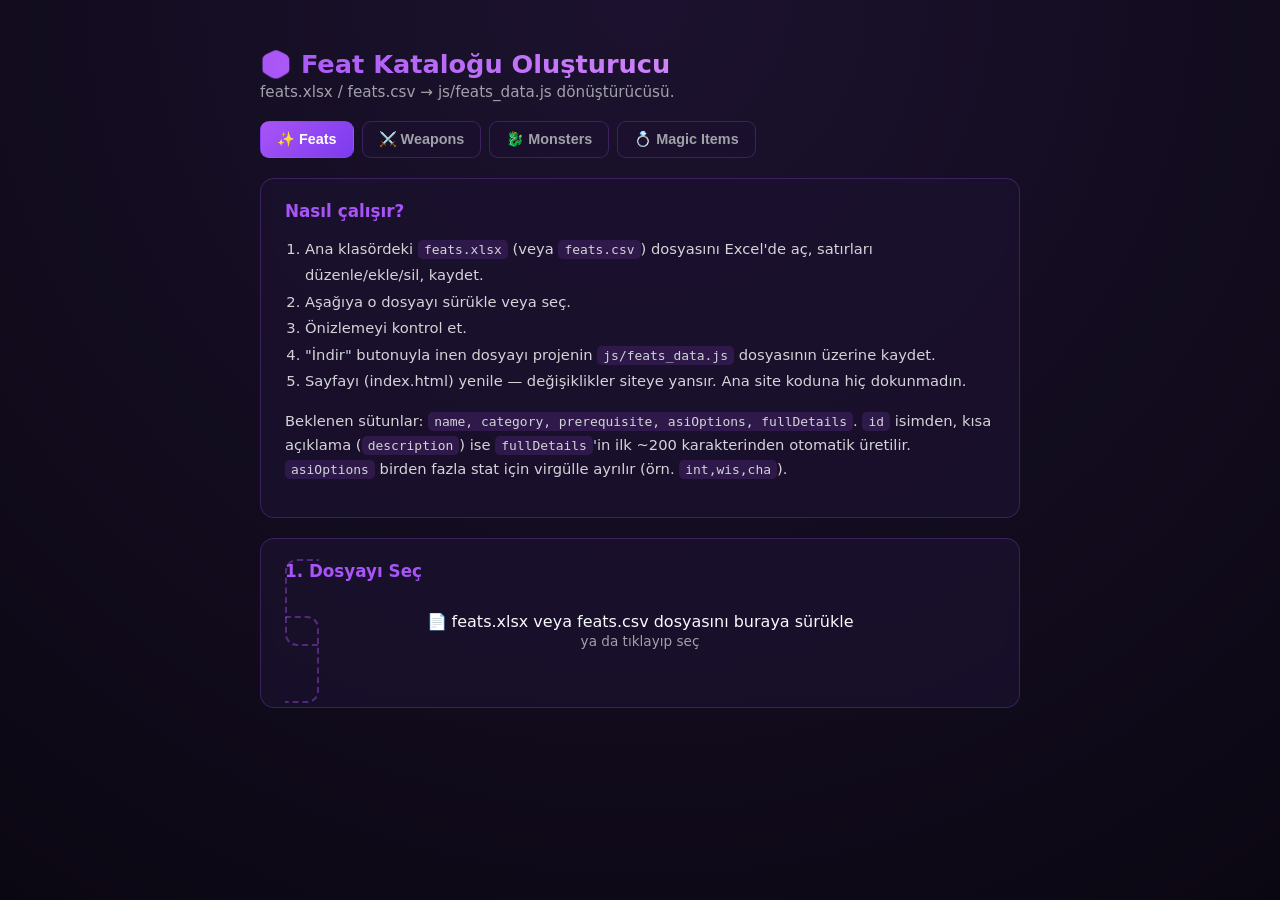
<file: tools/build-feats.html>
<!doctype html>
<html lang="tr">
<head>
<meta charset="utf-8">
<title>D&D Nexus - Veri Kataloğu Oluşturucu</title>
<style>
  :root {
    --bg: #0b0712;
    --panel: #1c122f;
    --accent: #a855f7;
    --text: #f8fafc;
    --muted: #a1a1aa;
    --ok: #22c55e;
    --err: #f87171;
  }
  * { box-sizing: border-box; }
  body {
    margin: 0;
    font-family: 'Segoe UI', system-ui, sans-serif;
    background: radial-gradient(circle at top, #1c122f, #0b0712);
    color: var(--text);
    min-height: 100vh;
    padding: 32px 16px 80px;
  }
  .wrap { max-width: 760px; margin: 0 auto; }
  h1 {
    font-size: 1.6rem;
    margin-bottom: 4px;
    background: linear-gradient(90deg, var(--accent), #f0abfc);
    -webkit-background-clip: text;
    background-clip: text;
    color: transparent;
  }
  .subtitle { color: var(--muted); margin-bottom: 20px; font-size: 0.95rem; }
  .tabs { display: flex; gap: 8px; margin-bottom: 20px; flex-wrap: wrap; }
  .tab-btn {
    background: rgba(28, 18, 47, 0.7);
    border: 1px solid rgba(168, 85, 247, 0.25);
    color: var(--muted);
    padding: 9px 16px;
    border-radius: 9px;
    cursor: pointer;
    font-size: 0.9rem;
    font-weight: 600;
  }
  .tab-btn.active {
    background: linear-gradient(135deg, #a855f7, #7c3aed);
    color: white;
    border-color: transparent;
  }
  .card {
    background: rgba(28, 18, 47, 0.7);
    border: 1px solid rgba(168, 85, 247, 0.25);
    border-radius: 14px;
    padding: 22px 24px;
    margin-bottom: 20px;
    backdrop-filter: blur(6px);
  }
  .card h2 { font-size: 1.05rem; margin: 0 0 12px; color: var(--accent); }
  .card p { line-height: 1.6; color: #d4d4d8; font-size: 0.92rem; }
  ol { padding-left: 20px; color: #d4d4d8; font-size: 0.92rem; line-height: 1.8; }
  code {
    background: rgba(168,85,247,0.15);
    padding: 2px 6px;
    border-radius: 5px;
    font-size: 0.88em;
  }
  .drop {
    border: 2px dashed rgba(168, 85, 247, 0.4);
    border-radius: 12px;
    padding: 32px;
    text-align: center;
    cursor: pointer;
    transition: 0.2s;
  }
  .drop:hover, .drop.drag { border-color: var(--accent); background: rgba(168,85,247,0.08); }
  .drop input { display: none; }
  .btn {
    background: linear-gradient(135deg, #a855f7, #7c3aed);
    color: white;
    border: none;
    padding: 11px 22px;
    border-radius: 9px;
    font-size: 0.95rem;
    cursor: pointer;
    font-weight: 600;
    margin-top: 14px;
  }
  .btn:disabled { opacity: 0.4; cursor: not-allowed; }
  .btn.secondary {
    background: rgba(168,85,247,0.15);
    border: 1px solid rgba(168,85,247,0.4);
  }
  .status { margin-top: 16px; font-size: 0.9rem; white-space: pre-wrap; }
  .status.ok { color: var(--ok); }
  .status.err { color: var(--err); }
  .status.warn { color: #facc15; }
  .filename { color: var(--accent); font-weight: 600; }
  textarea {
    width: 100%;
    height: 160px;
    background: #0b0712;
    color: #d4d4d8;
    border: 1px solid rgba(168,85,247,0.25);
    border-radius: 8px;
    padding: 10px;
    font-family: Consolas, monospace;
    font-size: 0.78rem;
    margin-top: 12px;
    resize: vertical;
  }
  .badge {
    display: inline-block;
    background: rgba(34,197,94,0.15);
    color: var(--ok);
    border: 1px solid rgba(34,197,94,0.4);
    padding: 2px 10px;
    border-radius: 999px;
    font-size: 0.8rem;
    margin-left: 8px;
  }
</style>
</head>
<body>
<div class="wrap">
  <h1 id="pageTitle">🎲 Veri Kataloğu Oluşturucu</h1>
  <div class="subtitle" id="pageSubtitle">Excel/CSV master dosyasını js/*.js dosyasına dönüştürür. Sunucu gerekmez, çift tıklayarak açılır.</div>

  <div class="tabs" id="datasetTabs"></div>

  <div class="card">
    <h2>Nasıl çalışır?</h2>
    <ol>
      <li>Ana klasördeki <code id="hintMasterFile">feats.xlsx</code> (veya <code id="hintMasterCsv">feats.csv</code>) dosyasını Excel'de aç, satırları düzenle/ekle/sil, kaydet.</li>
      <li>Aşağıya o dosyayı sürükle veya seç.</li>
      <li>Önizlemeyi kontrol et.</li>
      <li>"İndir" butonuyla inen dosyayı projenin <code id="hintOutputFile">js/feats_data.js</code> dosyasının üzerine kaydet.</li>
      <li>Sayfayı (index.html) yenile — değişiklikler siteye yansır. Ana site koduna hiç dokunmadın.</li>
    </ol>
    <p id="hintColumns">Beklenen sütunlar: <code>name, category, prerequisite, asiOptions, fullDetails</code>.</p>
  </div>

  <div class="card">
    <h2>1. Dosyayı Seç</h2>
    <label class="drop" id="dropZone">
      <input type="file" id="fileInput" accept=".xlsx,.xls,.csv">
      <div id="dropLabel">📄 Master dosyayı buraya sürükle<br><span style="color:var(--muted); font-size:0.85rem;">ya da tıklayıp seç</span></div>
    </label>
    <div id="parseStatus" class="status"></div>
  </div>

  <div class="card" id="resultCard" style="display:none;">
    <h2>2. Önizleme &amp; İndir <span id="countBadge" class="badge"></span></h2>
    <div id="warnBox" class="status warn"></div>
    <textarea id="preview" readonly></textarea>
    <div>
      <button class="btn" id="btnDownload">⬇ İndir</button>
      <button class="btn secondary" id="btnCopy">📋 Panoya Kopyala</button>
    </div>
  </div>
</div>

<script src="vendor/xlsx.full.min.js"></script>
<script src="../js/csv_parser.js"></script>
<script>
(function() {
  function slugify(name) {
    return (name || '').toString().toLowerCase().replace(/[^a-z0-9]+/g, '-').replace(/^-|-$/g, '');
  }

  function makeDescription(fullDetails) {
    const details = (fullDetails || '').toString().trim();
    return details.length > 200 ? details.slice(0, 200) + '...' : details;
  }

  function normalizeList(val, lowercase) {
    const toItem = s => lowercase ? s.toString().trim().toLowerCase() : s.toString().trim();
    if (Array.isArray(val)) return val.map(toItem).filter(Boolean);
    if (typeof val === 'string') return val.split(',').map(toItem).filter(Boolean);
    return [];
  }

  function toBool(val) {
    const s = (val === undefined || val === null) ? '' : val.toString().trim().toLowerCase();
    return s === 'true' || s === 'evet' || s === '1' || s === 'yes';
  }

  function toNum(val) {
    const n = parseInt(val, 10);
    return isNaN(n) ? 0 : n;
  }

  const DATASETS = {
    feats: {
      label: '✨ Feats',
      title: '🎲 Feat Kataloğu Oluşturucu',
      subtitle: 'feats.xlsx / feats.csv → js/feats_data.js dönüştürücüsü.',
      masterFile: 'feats.xlsx',
      masterCsv: 'feats.csv',
      outputFile: 'feats_data.js',
      jsVar: 'window.DnDNexus.FEATS_2024',
      columnsHint: 'Beklenen sütunlar: <code>name, category, prerequisite, asiOptions, fullDetails</code>. <code>id</code> isimden, kısa açıklama (<code>description</code>) ise <code>fullDetails</code>\'in ilk ~200 karakterinden otomatik üretilir. <code>asiOptions</code> birden fazla stat için virgülle ayrılır (örn. <code>int,wis,cha</code>).',
      headerComment: 'D&D 5e (2024) Feats Database',
      build(rawRows) {
        const warnings = [];
        const seenIds = new Map();
        const items = rawRows.map((row, idx) => {
          const name = (row.name || '').toString().trim();
          if (!name) { warnings.push(`Satır ${idx + 2}: "name" boş, atlandı.`); return null; }
          const id = slugify(name);
          if (seenIds.has(id)) warnings.push(`Satır ${idx + 2}: "${name}" isimli kayıt, "${seenIds.get(id)}" ile aynı id'yi ("${id}") üretiyor.`);
          seenIds.set(id, name);
          const fullDetails = (row.fullDetails || '').toString().trim();
          return {
            id, name,
            category: (row.category || '').toString().trim() || 'General Feat',
            prerequisite: (row.prerequisite || '').toString().trim() || '—',
            asiOptions: normalizeList(row.asiOptions, true),
            description: makeDescription(fullDetails),
            fullDetails
          };
        }).filter(Boolean);
        return { items, warnings };
      }
    },
    weapons: {
      label: '⚔️ Weapons',
      title: '⚔️ Silah Kataloğu Oluşturucu',
      subtitle: 'weapons.xlsx / weapons.csv → js/weapons_data.js dönüştürücüsü.',
      masterFile: 'weapons.xlsx',
      masterCsv: 'weapons.csv',
      outputFile: 'weapons_data.js',
      jsVar: 'window.DnDNexus.WEAPONS_LIST',
      columnsHint: 'Beklenen sütunlar: <code>name, category, damageDice, damageType, properties, mastery, weight, cost</code>. <code>id</code> isimden otomatik üretilir. <code>properties</code> virgülle ayrılır (örn. <code>Finesse, Light, Thrown (Range 20/60)</code>). <code>category</code>: Simple Melee / Simple Ranged / Martial Melee / Martial Ranged.',
      headerComment: 'D&D 5e (2024) Weapons Database (PHB 2024, Chapter 6: Equipment)',
      build(rawRows) {
        const warnings = [];
        const seenIds = new Map();
        const items = rawRows.map((row, idx) => {
          const name = (row.name || '').toString().trim();
          if (!name) { warnings.push(`Satır ${idx + 2}: "name" boş, atlandı.`); return null; }
          const id = slugify(name);
          if (seenIds.has(id)) warnings.push(`Satır ${idx + 2}: "${name}" isimli silah, "${seenIds.get(id)}" ile aynı id'yi ("${id}") üretiyor.`);
          seenIds.set(id, name);
          return {
            id, name,
            category: (row.category || '').toString().trim() || 'Simple Melee',
            damageDice: (row.damageDice || '').toString().trim() || '1d4',
            damageType: (row.damageType || '').toString().trim() || 'Bludgeoning',
            properties: normalizeList(row.properties, false),
            mastery: (row.mastery || '').toString().trim(),
            weight: (row.weight || '').toString().trim(),
            cost: (row.cost || '').toString().trim()
          };
        }).filter(Boolean);
        return { items, warnings };
      }
    },
    monsters: {
      label: '🐉 Monsters',
      title: '🐉 Canavar Kataloğu Oluşturucu',
      subtitle: 'monsters.xlsx / monsters.csv → js/monsters_data.js dönüştürücüsü.',
      masterFile: 'monsters.xlsx',
      masterCsv: 'monsters.csv',
      outputFile: 'monsters_data.js',
      jsVar: 'window.DnDNexus.monstersList',
      columnsHint: 'Beklenen sütunlar: <code>id, name, type, cr, ac, hp, speed, str, dex, con, int, wis, cha, traits, actions</code>. İsimler Türkçe/İngilizce karışık olduğundan (örn. "İskelet (Skeleton)") <code>id</code> sütunu zorunludur — boş bırakılırsa isimden otomatik üretilir ama Türkçe karakterler yüzünden bozuk çıkabilir.',
      headerComment: 'D&D 5e Monster Bestiary Dataset',
      build(rawRows) {
        const warnings = [];
        const seenIds = new Map();
        const items = rawRows.map((row, idx) => {
          const name = (row.name || '').toString().trim();
          if (!name) { warnings.push(`Satır ${idx + 2}: "name" boş, atlandı.`); return null; }
          const explicitId = (row.id || '').toString().trim();
          const id = explicitId || ('m-' + slugify(name));
          if (seenIds.has(id)) warnings.push(`Satır ${idx + 2}: "${name}" isimli canavar, "${seenIds.get(id)}" ile aynı id'yi ("${id}") üretiyor.`);
          seenIds.set(id, name);
          return {
            id, name,
            type: (row.type || '').toString().trim() || 'Orta Yaratık (Beast)',
            cr: (row.cr || '').toString().trim() || '1/4',
            ac: toNum(row.ac),
            hp: toNum(row.hp),
            speed: (row.speed || '').toString().trim() || '9m',
            str: toNum(row.str), dex: toNum(row.dex), con: toNum(row.con),
            int: toNum(row.int), wis: toNum(row.wis), cha: toNum(row.cha),
            traits: (row.traits || '').toString().trim(),
            actions: (row.actions || '').toString().trim()
          };
        }).filter(Boolean);
        return { items, warnings };
      }
    },
    magicItems: {
      label: '💍 Magic Items',
      title: '💍 Magic Item Kataloğu Oluşturucu',
      subtitle: 'magic-items.xlsx / magic-items.csv → js/magic_items_data.js dönüştürücüsü.',
      masterFile: 'magic-items.xlsx',
      masterCsv: 'magic-items.csv',
      outputFile: 'magic_treasures_data.js',
      jsVar: 'window.DnDNexus.MAGIC_ITEMS_LIST',
      columnsHint: 'Beklenen sütunlar: <code>name, rarity, category, attunement, description</code>. <code>id</code> isimden otomatik üretilir. <code>rarity</code>: Common / Uncommon / Rare / Very Rare / Legendary. <code>attunement</code>: TRUE veya FALSE.',
      headerComment: 'D&D 5e Magic Items Database (genel SRD tarzı bilgiden derlenmiştir)',
      build(rawRows) {
        const warnings = [];
        const seenIds = new Map();
        const items = rawRows.map((row, idx) => {
          const name = (row.name || '').toString().trim();
          if (!name) { warnings.push(`Satır ${idx + 2}: "name" boş, atlandı.`); return null; }
          const id = slugify(name);
          if (seenIds.has(id)) warnings.push(`Satır ${idx + 2}: "${name}" isimli eşya, "${seenIds.get(id)}" ile aynı id'yi ("${id}") üretiyor.`);
          seenIds.set(id, name);
          return {
            id, name,
            rarity: (row.rarity || '').toString().trim() || 'Common',
            category: (row.category || '').toString().trim() || 'Wondrous Item',
            attunement: toBool(row.attunement),
            description: (row.description || '').toString().trim()
          };
        }).filter(Boolean);
        return { items, warnings };
      }
    }
  };

  let currentKey = 'feats';
  let generatedCode = '';

  const tabsEl = document.getElementById('datasetTabs');
  const pageTitle = document.getElementById('pageTitle');
  const pageSubtitle = document.getElementById('pageSubtitle');
  const hintMasterFile = document.getElementById('hintMasterFile');
  const hintMasterCsv = document.getElementById('hintMasterCsv');
  const hintOutputFile = document.getElementById('hintOutputFile');
  const hintColumns = document.getElementById('hintColumns');
  const dropZone = document.getElementById('dropZone');
  const fileInput = document.getElementById('fileInput');
  const parseStatus = document.getElementById('parseStatus');
  const resultCard = document.getElementById('resultCard');
  const preview = document.getElementById('preview');
  const warnBox = document.getElementById('warnBox');
  const countBadge = document.getElementById('countBadge');
  const btnDownload = document.getElementById('btnDownload');
  const btnCopy = document.getElementById('btnCopy');

  Object.keys(DATASETS).forEach(key => {
    const btn = document.createElement('button');
    btn.className = 'tab-btn' + (key === currentKey ? ' active' : '');
    btn.textContent = DATASETS[key].label;
    btn.addEventListener('click', () => selectDataset(key));
    btn.dataset.key = key;
    tabsEl.appendChild(btn);
  });

  function selectDataset(key) {
    currentKey = key;
    const ds = DATASETS[key];
    tabsEl.querySelectorAll('.tab-btn').forEach(b => b.classList.toggle('active', b.dataset.key === key));
    pageTitle.textContent = ds.title;
    pageSubtitle.textContent = ds.subtitle;
    hintMasterFile.textContent = ds.masterFile;
    hintMasterCsv.textContent = ds.masterCsv;
    hintOutputFile.textContent = 'js/' + ds.outputFile;
    hintColumns.innerHTML = ds.columnsHint;
    dropLabelReset();
    resultCard.style.display = 'none';
    parseStatus.textContent = '';
    generatedCode = '';
  }

  function dropLabelReset() {
    document.getElementById('dropLabel').innerHTML =
      `📄 ${DATASETS[currentKey].masterFile} veya ${DATASETS[currentKey].masterCsv} dosyasını buraya sürükle<br><span style="color:var(--muted); font-size:0.85rem;">ya da tıklayıp seç</span>`;
  }

  selectDataset('feats');

  dropZone.addEventListener('dragover', e => { e.preventDefault(); dropZone.classList.add('drag'); });
  dropZone.addEventListener('dragleave', () => dropZone.classList.remove('drag'));
  dropZone.addEventListener('drop', e => {
    e.preventDefault();
    dropZone.classList.remove('drag');
    if (e.dataTransfer.files[0]) handleFile(e.dataTransfer.files[0]);
  });
  fileInput.addEventListener('change', e => {
    if (e.target.files[0]) handleFile(e.target.files[0]);
  });

  function renderResult(items, warnings, sourceLabel) {
    const ds = DATASETS[currentKey];
    generatedCode =
`/**
 * ${ds.headerComment}
 * OTOMATİK ÜRETİLDİ — tools/build-feats.html ile ${sourceLabel} dosyasından oluşturuldu.
 * Elle düzenleme yapma; değişiklik için kaynak dosyayı düzenleyip aracı tekrar çalıştır.
 */
window.DnDNexus = window.DnDNexus || {};

${ds.jsVar} = ${JSON.stringify(items, null, 2)};
`;
    preview.value = generatedCode;
    countBadge.textContent = `${items.length} kayıt`;
    warnBox.textContent = warnings.length ? '⚠ ' + warnings.join('\n⚠ ') : '';
    resultCard.style.display = 'block';
  }

  function handleFile(file) {
    const ds = DATASETS[currentKey];
    const ext = file.name.split('.').pop().toLowerCase();
    parseStatus.className = 'status';
    parseStatus.textContent = `İşleniyor: ${file.name}...`;
    resultCard.style.display = 'none';

    const reader = new FileReader();

    if (ext === 'csv') {
      reader.onload = e => {
        try {
          const rows = window.DnDNexus.parseCSV(e.target.result);
          if (!rows.length) throw new Error('CSV boş görünüyor veya ayrıştırılamadı.');
          const { items, warnings } = ds.build(rows);
          renderResult(items, warnings, file.name);
          parseStatus.className = 'status ok';
          parseStatus.innerHTML = `✔ <span class="filename">${file.name}</span> okundu — ${items.length} kayıt bulundu.`;
        } catch (err) {
          parseStatus.className = 'status err';
          parseStatus.textContent = 'Hata: ' + err.message;
        }
      };
      reader.readAsText(file, 'UTF-8');
    } else if (ext === 'xlsx' || ext === 'xls') {
      reader.onload = e => {
        try {
          const wb = XLSX.read(new Uint8Array(e.target.result), { type: 'array' });
          const sheet = wb.Sheets[wb.SheetNames[0]];
          const rows = XLSX.utils.sheet_to_json(sheet, { defval: '' });
          if (!rows.length) throw new Error('Excel dosyasında satır bulunamadı.');
          const { items, warnings } = ds.build(rows);
          renderResult(items, warnings, file.name);
          parseStatus.className = 'status ok';
          parseStatus.innerHTML = `✔ <span class="filename">${file.name}</span> okundu — ${items.length} kayıt bulundu.`;
        } catch (err) {
          parseStatus.className = 'status err';
          parseStatus.textContent = 'Hata: ' + err.message;
        }
      };
      reader.readAsArrayBuffer(file);
    } else {
      parseStatus.className = 'status err';
      parseStatus.textContent = 'Desteklenmeyen dosya türü. Lütfen .xlsx veya .csv seçin.';
    }
  }

  btnDownload.addEventListener('click', () => {
    if (!generatedCode) return;
    const blob = new Blob([generatedCode], { type: 'text/javascript;charset=utf-8;' });
    const url = URL.createObjectURL(blob);
    const a = document.createElement('a');
    a.href = url;
    a.download = DATASETS[currentKey].outputFile;
    a.click();
    URL.revokeObjectURL(url);
  });

  btnCopy.addEventListener('click', async () => {
    try {
      await navigator.clipboard.writeText(generatedCode);
      btnCopy.textContent = '✔ Kopyalandı!';
      setTimeout(() => btnCopy.textContent = '📋 Panoya Kopyala', 1500);
    } catch (e) {
      preview.select();
      document.execCommand('copy');
    }
  });
})();
</script>
</body>
</html>
</file>
